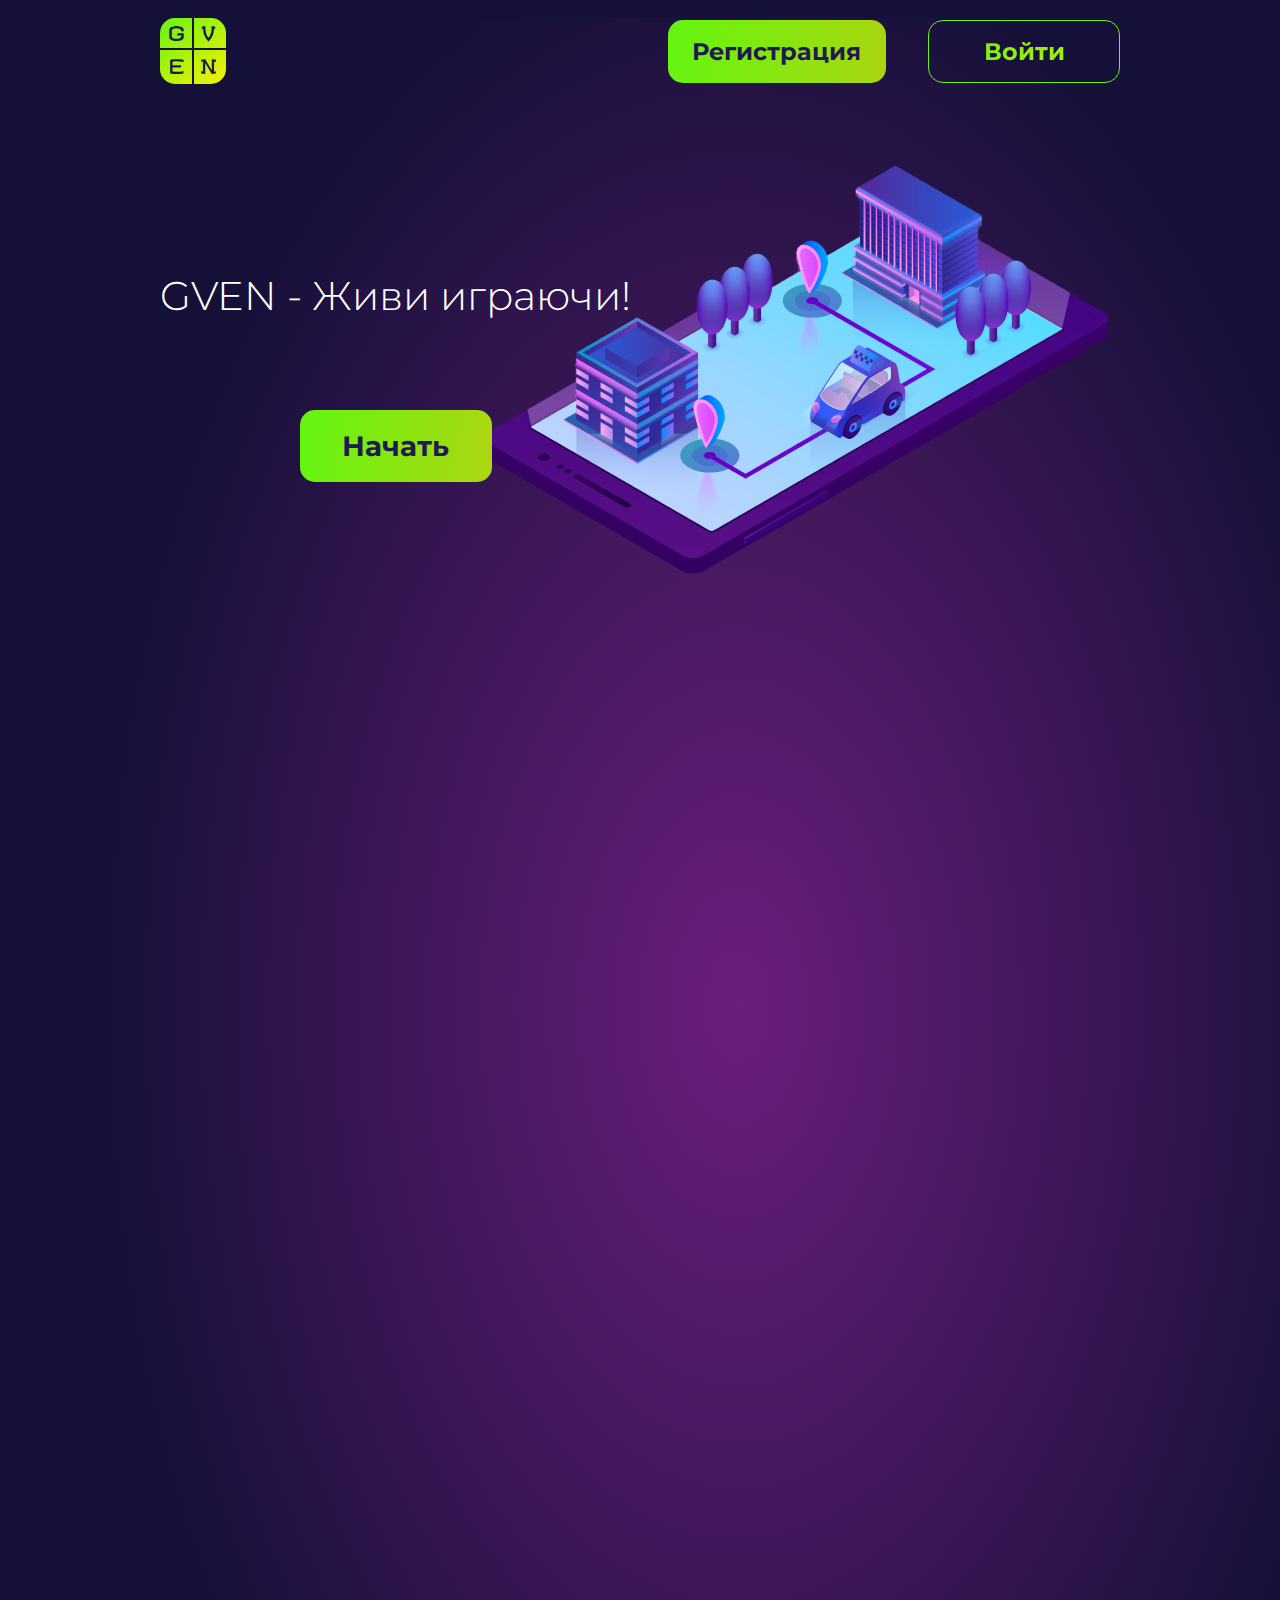
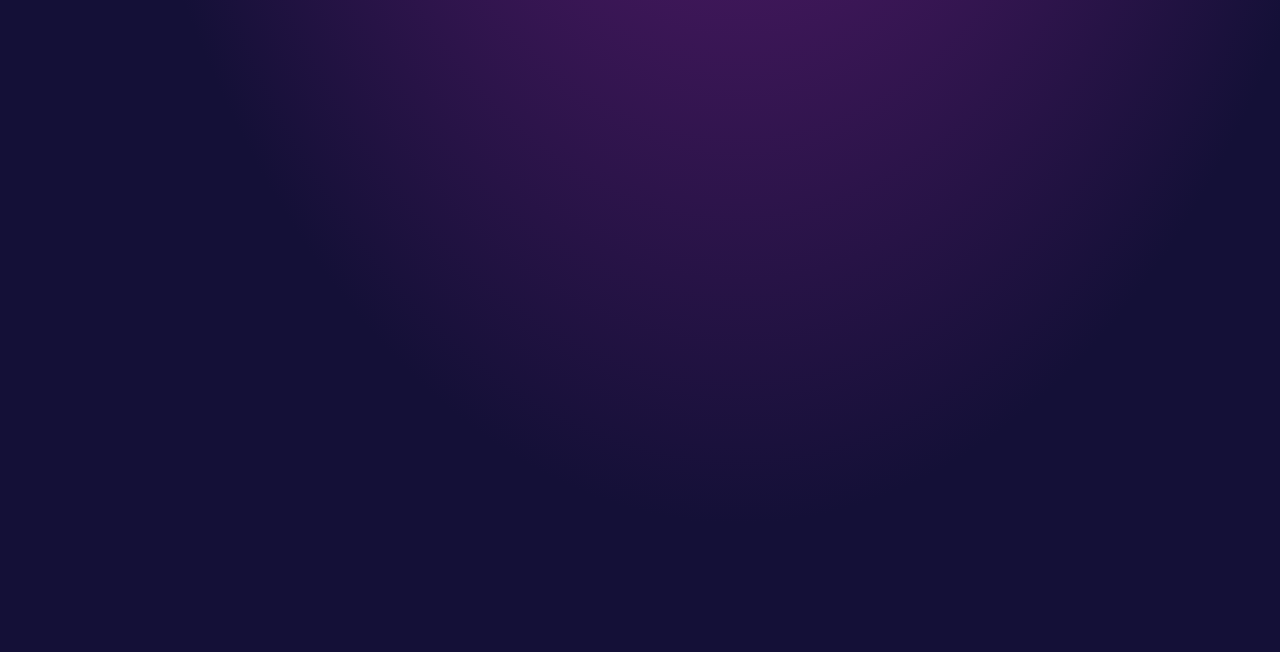
<file: index.html>
<!DOCTYPE html>
<html lang="ru">
<head>
    <meta charset="UTF-8">
    <meta http-equiv="X-UA-Compatible" content="IE=edge">
    <meta name="viewport" content="width=, initial-scale=1.0">
    <link rel="preconnect" href="https://fonts.googleapis.com">
    <link rel="preconnect" href="https://fonts.gstatic.com" crossorigin>
    <link href="https://fonts.googleapis.com/css2?family=Montserrat:ital,wght@1,700&display=swap" rel="stylesheet">
    <link rel="stylesheet" href="mainTwo.css">
    <title>Document</title>
</head>
<body>
    <div class="global-window">
        <header>
            <div class="container">
                <div class="header">
                <img src="/img/logo.svg" alt="logo">
                <div class="buttons">
                    <button class="header__buttons__sign-up">Регистрация</button>
                    <button class="header__buttons__sign-in">Войти</button>
                </div>
                </div>
                <div class="header-about">
                    <div class="header-about__text">
                        <h1>GVEN - Живи играючи!</h1>
                        <button class="header-about__text__button">Начать</button>
                    </div>
                    
                </div>
            </div>
        </header>
        <section>
            <div class="container">
                <div class="about">
                    <div class="about-one">
                        <h2>GVEN - это...</h2>
                        <p>GVEN - это новая виртуальная реальность, в которой можно учиться бизнесу, пробовать новые стратегии, зарабатывать, и всё это в игре!
                        </p>
                    </div>
                    <div class="about-two">
                        <h2>Почему именно GVEN?</h2>
                    <p>Раскрывается более подробное:
                        Мы заметили, что для всего есть тренажёры. Для пилотов, горнолыжников, и даже врачей... А чтобы научиться вести бизнес - нужно открыть бизнес и рискнуть многим. Несправедливо, подумали мы, и создали этот мир виртуальных бизнес-тренажёров. <br>
                        GVEN - безопасная среда. Рискуйте без последствий и учитесь на своих ошибках!
                        </p>
                    </div>
                    
                </div>
            </div>
            
        </section>
        <section class="feed">
            <div class="container">
                <h3>Отзывы клиентов</h3>
                <div class="feedback">
                        <div class="feedback__card">
                            <p class="feedback__card__text">
                                Интересная игра. Показал сыну, чтобы учился бизнесу.
                            </p>
                            <div class="feedback__card__name">
                                <img src="/img/f1.png" alt="f1">
                                <span>Mastermind</span>
                            </div>
                        </div>
                        <div class="feedback__card">
                            <p class="feedback__card__text">
                                Что-то новое, необычное, но очень интересное.
                            </p>
                            <div class="feedback__card__name" id="f2">
                                <img src="/img/f2.png" alt="f1">
                                <span>V11P3R</span>
                            </div>
                        </div>
                        <div class="feedback__card">
                            <p class="feedback__card__text">
                                Эта игра действительно вдохновляет открыть свой бизнес.
                            </p>
                            <div class="feedback__card__name">
                                <img src="/img/f3.png" alt="f3">
                                <span>DenisProg</span>
                            </div>
                        </div>
                </div>
            </div>
        </section>
        <section class="sfeed">
            <div class="container">
                <div class="stay-feedback">
                    <h4>Оставить отзыв</h4>
                    <textarea placeholder="Отзыв" name="feedback" id="" cols="20" rows="8"></textarea>
                    <button>Отпарвить</button>
                </div>
            </div>
        </section>
    </div>
</body>
<script src="/scropt.js"></script>
</html>
</file>
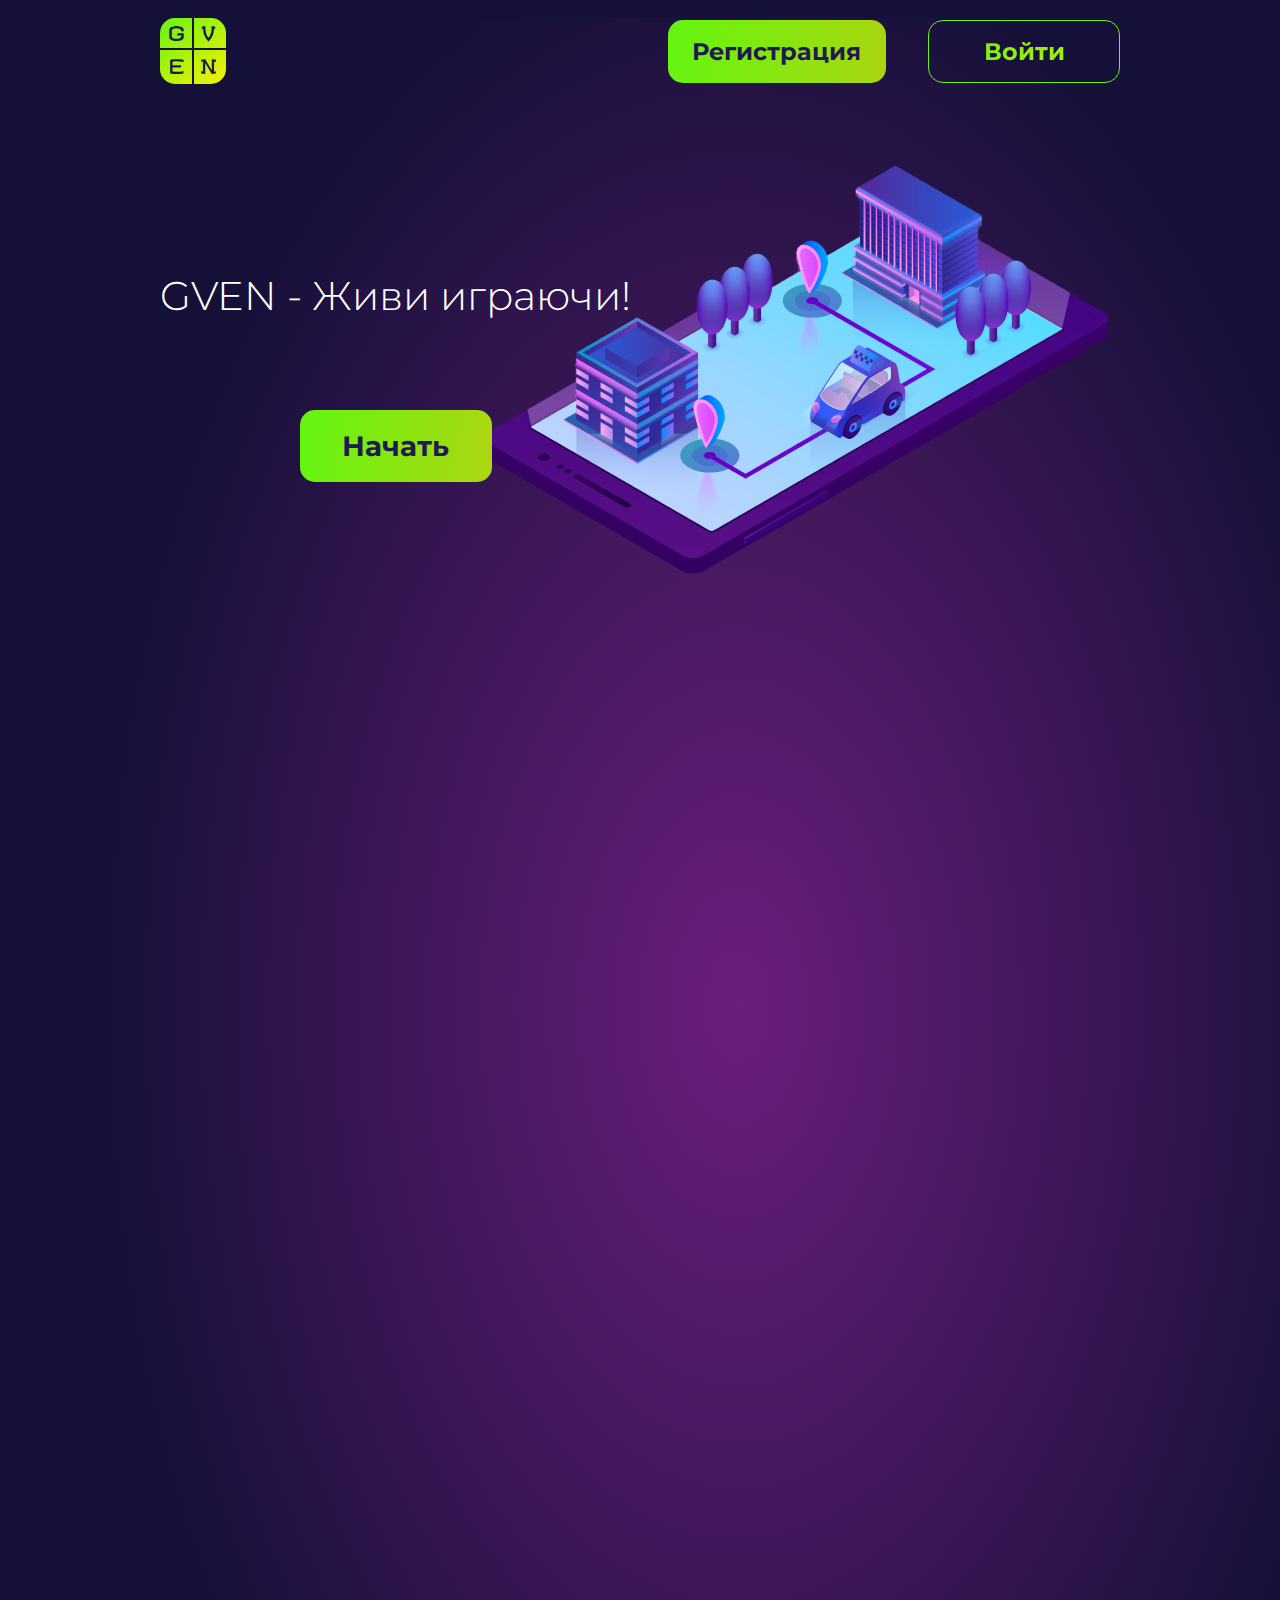
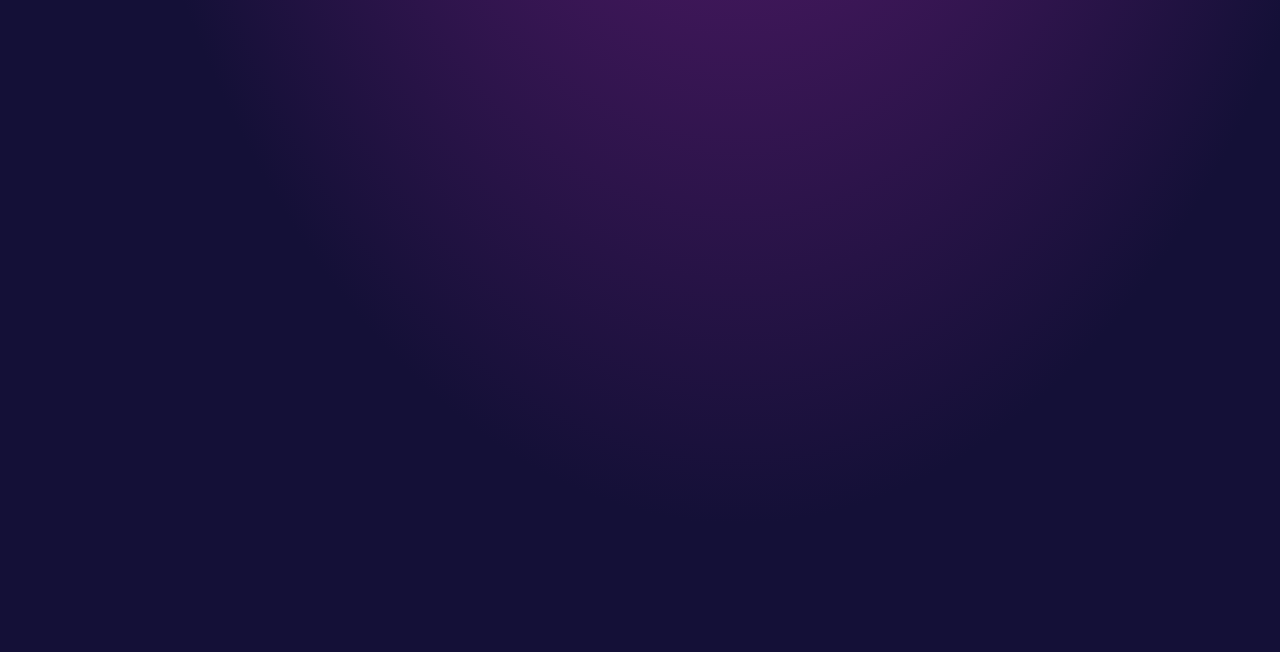
<file: main.html>
<!DOCTYPE html>
<html lang="ru">
<head>
    <meta charset="UTF-8">
    <meta http-equiv="X-UA-Compatible" content="IE=edge">
    <meta name="viewport" content="width=, initial-scale=1.0">
    <link rel="preconnect" href="https://fonts.googleapis.com">
    <link rel="preconnect" href="https://fonts.gstatic.com" crossorigin>
    <link href="https://fonts.googleapis.com/css2?family=Montserrat:ital,wght@1,700&display=swap" rel="stylesheet">
    <link rel="stylesheet" href="mainTwo.css">
    <title>Document</title>
</head>
<body>
    <div class="global-window">
        <header>
            <div class="container">
                <div class="header">
                <img src="/img/logo.svg" alt="logo">
                <div class="buttons">
                    <button class="header__buttons__sign-up">Регистрация</button>
                    <button class="header__buttons__sign-in">Войти</button>
                </div>
                </div>
                <div class="header-about">
                    <div class="header-about__text">
                        <h1>GVEN - Живи играючи!</h1>
                        <button class="header-about__text__button">Начать</button>
                    </div>
                    
                </div>
            </div>
        </header>
        <section>
            <div class="container">
                <div class="about">
                    <div class="about-one">
                        <h2>GVEN - это...</h2>
                        <p>GVEN - это новая виртуальная реальность, в которой можно учиться бизнесу, пробовать новые стратегии, зарабатывать, и всё это в игре!
                        </p>
                    </div>
                    <div class="about-two">
                        <h2>Почему именно GVEN?</h2>
                    <p>Раскрывается более подробное:
                        Мы заметили, что для всего есть тренажёры. Для пилотов, горнолыжников, и даже врачей... А чтобы научиться вести бизнес - нужно открыть бизнес и рискнуть многим. Несправедливо, подумали мы, и создали этот мир виртуальных бизнес-тренажёров. <br>
                        GVEN - безопасная среда. Рискуйте без последствий и учитесь на своих ошибках!
                        </p>
                    </div>
                    
                </div>
            </div>
            
        </section>
        <section class="feed">
            <div class="container">
                <h3>Отзывы клиентов</h3>
                <div class="feedback">
                        <div class="feedback__card">
                            <p class="feedback__card__text">
                                Интересная игра. Показал сыну, чтобы учился бизнесу.
                            </p>
                            <div class="feedback__card__name">
                                <img src="/img/f1.png" alt="f1">
                                <span>Mastermind</span>
                            </div>
                        </div>
                        <div class="feedback__card">
                            <p class="feedback__card__text">
                                Что-то новое, необычное, но очень интересное.
                            </p>
                            <div class="feedback__card__name" id="f2">
                                <img src="/img/f2.png" alt="f1">
                                <span>V11P3R</span>
                            </div>
                        </div>
                        <div class="feedback__card">
                            <p class="feedback__card__text">
                                Эта игра действительно вдохновляет открыть свой бизнес.
                            </p>
                            <div class="feedback__card__name">
                                <img src="/img/f3.png" alt="f3">
                                <span>DenisProg</span>
                            </div>
                        </div>
                </div>
            </div>
        </section>
        <section class="sfeed">
            <div class="container">
                <div class="stay-feedback">
                    <h4>Оставить отзыв</h4>
                    <textarea placeholder="Отзыв" name="feedback" id="" cols="20" rows="8"></textarea>
                    <button>Отпарвить</button>
                </div>
            </div>
        </section>
    </div>
</body>
<script src="/scropt.js"></script>
</html>
</file>
<file: mainTwo.css>
* {
  margin: 0;
  padding: 0;
  scroll-behavior: smooth;
}

.container {
  display: block;
  margin: 0 auto;
  width: 75%;
}

body {
  background-color: #141037;
}

.global-window {
  width: 100%;
  height: 100%;
  background: radial-gradient(51.23% 50.03% at 57.68% 44.24%, #6B1E7C 0%, #141037 100%);
  background-repeat: no-repeat;
  -webkit-animation: background-animation 40s infinite;
          animation: background-animation 40s infinite;
  background-attachment: inherit;
}

@-webkit-keyframes background-animation {
  0% {
    background-size: 400%;
    background-position: 0% 0%;
    background-size: 100%;
  }
  25% {
    background-size: 450%;
    background-position: 50% 100%;
    background-size: 150%;
  }
  50% {
    background-size: 400%;
    background-position: 100% 100%;
    background-size: 200%;
  }
  75% {
    background-size: 300%;
    background-position: 25% 25%;
  }
  100% {
    background-size: 400%;
    background-position: 0% 0%;
    background-size: 100%;
  }
}

@keyframes background-animation {
  0% {
    background-size: 400%;
    background-position: 0% 0%;
    background-size: 100%;
  }
  25% {
    background-size: 450%;
    background-position: 50% 100%;
    background-size: 150%;
  }
  50% {
    background-size: 400%;
    background-position: 100% 100%;
    background-size: 200%;
  }
  75% {
    background-size: 300%;
    background-position: 25% 25%;
  }
  100% {
    background-size: 400%;
    background-position: 0% 0%;
    background-size: 100%;
  }
}

.header {
  margin-top: 2vh;
  width: 100%;
  display: -webkit-box;
  display: -ms-flexbox;
  display: flex;
  -webkit-box-pack: justify;
      -ms-flex-pack: justify;
          justify-content: space-between;
  -webkit-box-align: center;
      -ms-flex-align: center;
          align-items: center;
}

.header__buttons__sign-in {
  background: #1F1A50;
  border-radius: 15px;
  border: 1px solid  #67F410;
  height: 7vh;
  width: 15vw;
  font-family: 'Montserrat';
  font-style: normal;
  font-weight: 700;
  font-size: 24px;
  line-height: 29px;
  text-align: center;
  background: linear-gradient(105.78deg, #67F410 7.58%, rgba(255, 245, 0, 0.94) 152.07%);
  -webkit-background-clip: text;
  -webkit-text-fill-color: transparent;
  background-clip: text;
  text-fill-color: transparent;
  cursor: pointer;
}

.header__buttons__sign-up {
  border: 0;
  width: 17vw;
  height: 7vh;
  background: linear-gradient(100.05deg, #67F410 6.15%, rgba(250, 245, 1, 0.796781) 146.77%, rgba(255, 245, 0, 0.79) 151.46%);
  border-radius: 15px;
  font-family: 'Montserrat';
  font-style: normal;
  font-weight: 700;
  font-size: 24px;
  line-height: 29px;
  text-align: center;
  color: #1F1A50;
  margin-right: 3vw;
  cursor: pointer;
}

h1 {
  font-family: 'Montserrat';
  font-style: medium;
  font-weight: 300;
  font-size: 40px;
  color: #FFFFFF;
}

.header-about {
  width: 100%;
  display: -webkit-box;
  display: -ms-flexbox;
  display: flex;
  -webkit-box-pack: justify;
      -ms-flex-pack: justify;
          justify-content: space-between;
  background-image: url("img/header.png");
  background-repeat: no-repeat;
  background-position: 100% 0%;
  height: 65vh;
}

.header-about__text {
  position: relative;
  height: 100%;
  display: -webkit-box;
  display: -ms-flexbox;
  display: flex;
  -webkit-box-orient: vertical;
  -webkit-box-direction: normal;
      -ms-flex-direction: column;
          flex-direction: column;
  -webkit-box-pack: center;
      -ms-flex-pack: center;
          justify-content: center;
  -webkit-box-align: center;
      -ms-flex-align: center;
          align-items: center;
}

.header-about__text__button {
  width: 15vw;
  height: 8vh;
  border: 0;
  background: linear-gradient(100.05deg, #67F410 6.15%, rgba(255, 245, 0, 0.79) 151.46%);
  border-radius: 15px;
  font-family: 'Montserrat';
  font-style: normal;
  font-weight: 700;
  font-size: 28px;
  line-height: 34px;
  text-align: center;
  color: #1F1A50;
  margin-top: 10vh;
  cursor: pointer;
}

h2 {
  font-family: 'Montserrat';
  font-style: normal;
  font-weight: 800;
  font-size: 40px;
  line-height: 49px;
  color: #FFFFFF;
  border: 3px solid  #67F410;
  border-radius: 15px;
  display: inline-block;
  padding: 1%;
  margin-top: 3vh;
}

@-webkit-keyframes ani {
  0% {
    -webkit-transform: translateX(5vw);
            transform: translateX(5vw);
    width: 100%;
  }
  100% {
    -webkit-transform: translateX(0);
            transform: translateX(0);
    width: 100%;
  }
}

@keyframes ani {
  0% {
    -webkit-transform: translateX(5vw);
            transform: translateX(5vw);
    width: 100%;
  }
  100% {
    -webkit-transform: translateX(0);
            transform: translateX(0);
    width: 100%;
  }
}

.about-one.active {
  visibility: visible;
  -webkit-animation: ani 400ms linear forwards;
          animation: ani 400ms linear forwards;
}

.about-two.active {
  visibility: visible;
  -webkit-animation: ani 400ms linear forwards;
          animation: ani 400ms linear forwards;
}

.feed {
  visibility: hidden;
}

.sfeed {
  visibility: hidden;
}

.feed.active {
  visibility: visible;
  -webkit-animation: ani 400ms linear forwards;
          animation: ani 400ms linear forwards;
}

.sfeed.active {
  visibility: visible;
  -webkit-animation: ani 400ms linear forwards;
          animation: ani 400ms linear forwards;
}

.about {
  visibility: hidden;
}

.about p {
  font-family: 'Montserrat';
  font-style: normal;
  margin-top: 2vh;
  font-weight: 500;
  font-size: 28px;
  line-height: 40px;
  color: #FFFFFF;
}

h3 {
  font-family: 'Montserrat';
  font-style: normal;
  font-weight: 800;
  font-size: 40px;
  line-height: 49px;
  color: #FFFFFF;
  border-radius: 15px;
  text-align: center;
  margin-top: 2vh;
}

.feedback {
  margin-top: 5vh;
  display: -webkit-box;
  display: -ms-flexbox;
  display: flex;
  width: 100%;
  -webkit-box-pack: justify;
      -ms-flex-pack: justify;
          justify-content: space-between;
}

.feedback__card {
  width: 32%;
}

.feedback__card__text {
  font-family: 'Montserrat';
  font-style: normal;
  font-weight: 600;
  font-size: 25px;
  line-height: 31px;
  color: #FFFFFF;
  text-align: center;
  height: 14vh;
}

.feedback__card__name {
  display: -webkit-box;
  display: -ms-flexbox;
  display: flex;
  -webkit-box-pack: justify;
      -ms-flex-pack: justify;
          justify-content: space-between;
  margin-top: 5vh;
  -webkit-box-align: center;
      -ms-flex-align: center;
          align-items: center;
  width: 80%;
  margin: 0 auto;
}

.feedback__card__name span {
  font-family: 'Montserrat';
  font-style: normal;
  font-weight: 600;
  font-size: 30px;
  line-height: 31px;
  color: #FFFFFF;
  text-align: center;
}

#f2 {
  width: 60%;
}

.stay-feedback {
  border: 5px solid #67F410;
  width: 30vw;
  margin: 10vh auto 0 auto;
  height: 60vh;
  border-radius: 25px;
}

.stay-feedback textarea {
  display: block;
  margin: 5vh auto 0 auto;
  border-radius: 25px;
  padding: 3%;
  font-family: 'Montserrat';
  font-style: normal;
  font-weight: 800;
  font-size: 20px;
  line-height: 24px;
  color: #949292;
}

.stay-feedback button {
  text-align: center;
  display: block;
  margin: 0 auto;
  border: 0;
  margin-top: 5vh;
  background: linear-gradient(100.05deg, #67F410 6.15%, rgba(255, 245, 0, 0.79) 151.46%);
  border-radius: 15px;
  font-family: 'Montserrat';
  font-style: normal;
  font-weight: 700;
  font-size: 28px;
  line-height: 34px;
  text-align: center;
  width: 15vw;
  height: 8vh;
  color: #1F1A50;
  cursor: pointer;
}

h4 {
  font-family: 'Montserrat';
  font-style: normal;
  font-weight: 800;
  font-size: 30px;
  line-height: 37px;
  /* identical to box height */
  text-align: center;
  color: #FFFFFF;
  margin-top: 4vh;
}
/*# sourceMappingURL=mainTwo.css.map */
</file>
